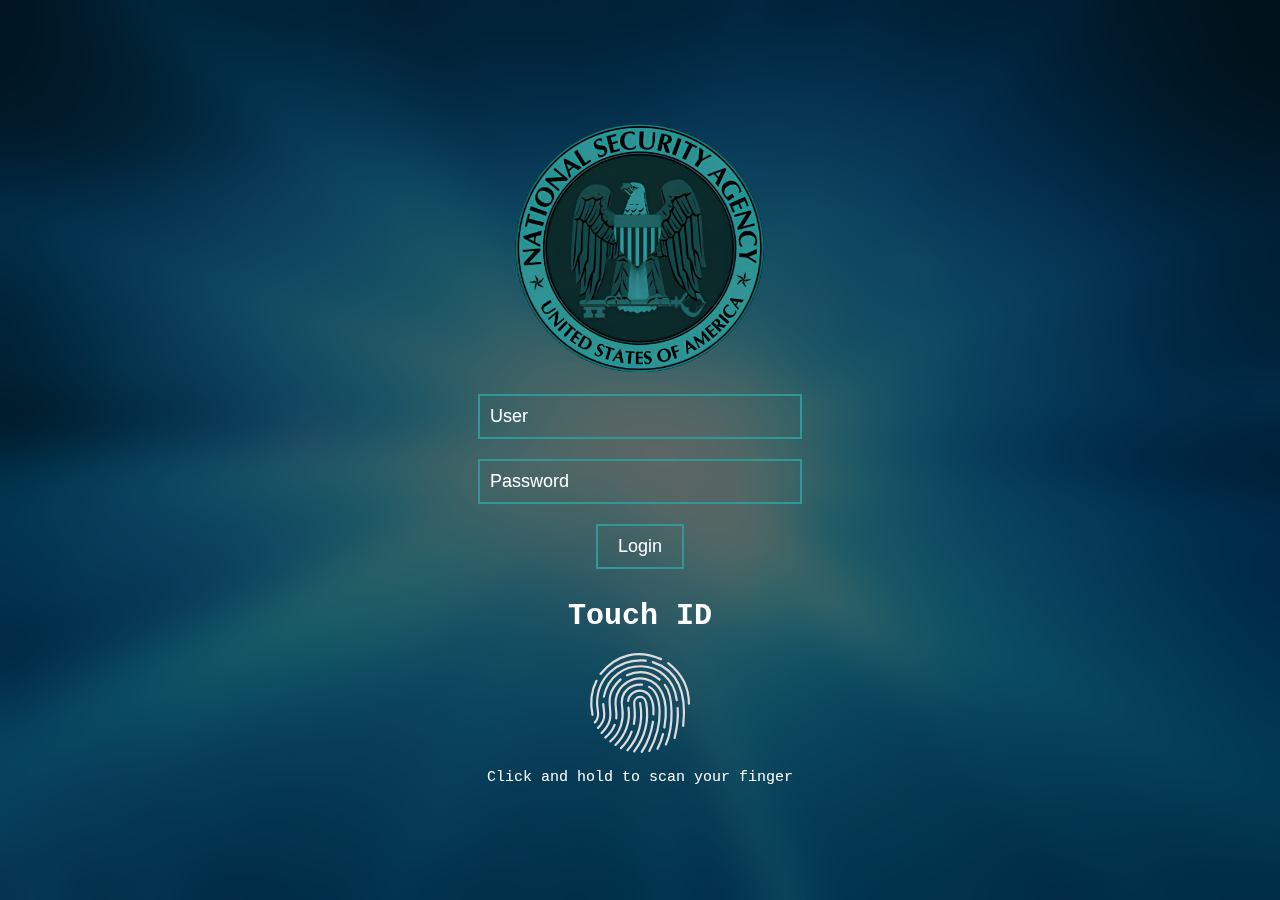
<file: docs/pages/SETUP.html>
<!DOCTYPE html>
<html lang="en">
<head>
  <meta charset="UTF-8">
  <meta name="viewport" content="width=device-width, initial-scale=1.0">
  <title>Tela de Login Hacker</title>
  <link rel="stylesheet" href="/docs/assets/style/SETUP.css">
</head>
<body id="desligar">

<div class="login-screen">
    <div class="bodyLogin">
        <div class="headerLogin">
            <img class="logoHacker" src="/docs/assets/icons/logo security.png" alt="">
        </div> 
        <form class="login-form" id="loginForm">
        <input type="text" id="username" placeholder="User" autocomplete="off" spellcheck="false">
        <input type="password" id="password" placeholder="Password" autocomplete="off">
        <button type="button" id="loginButton">Login</button>
        <div class="error-message" id="errorMessage"></div>
        </form>
        <div class="center">
            <h1 class="titleTouchId">Touch ID</h1>
            <svg class="fingerprint" xmlns="http://www.w3.org/2000/svg" viewBox="-1.5 -1.5 136.63 136.56" width="136.63" height="136.56">
                <path class="original" d="M74.79 8.76C34.79 5.41 8.15 33.6 8.2 67.06c.02 9.4 4.71 18.2-3.08 26.3M95.66 6.84C64.75-6.62 35.16-.37 12.83 27.07m92.5-14.8c18.89 14.55 28.33 31.7 28.3 55.56M7.33 36.48C-.21 51.34-1.78 65.35 1.96 82.91m15.46-24.84c11.03-56.46 92.3-55.76 99.67 4.91M49 29.02c16.4-7.37 31.33-5.39 44.7 5.88m-9.5-23.96c34.23 11.28 46.91 41.4 41.55 86.97M19.31 114.08c5.28-4.5 10.26-10.33 12.77-17.5m-5.93 22.53c15.22-12.49 18.45-31.24 16.52-44.59-5.3-27.22 16.68-33.82 26.82-32.75m-60.06 59c13.42-12.83 7.13-24.08 7.23-32.41m-2.3 39.33C42.6 79.8 7.64 65.8 40.34 34.52m.44 93.96a60.94 60.94 0 0 0 14.6-22.67M33.32 124.1c13.22-12.7 20.85-31.39 17.7-50.9m18.23 60.37c7.88-12.08 13-25.79 15.32-41.2m.55-9.96c2.77-42.91-32.4-36.83-34.59-18.61m63.56 50.8c3.44-14.48 5.28-28.43 4.18-41.01m-27.51 55.7c3.05-6.22 6.01-13.64 7.48-20.15m3.93 14.49c11.26-26.47 9.82-68.08-1.45-81.57m-51.14 89.23c15.1-16.79 21.81-39.44 17.4-64.39m-8.1 66.06c21.14-28.19 18.43-54.84 16.26-66.68-2.17-11.83-16.63-9.3-16.27 1.18.37 10.48 2.53 14.1-.36 27.83m21.1 37.03c20.46-36.82 16.97-79.29-.42-87.57m20.9 55.5c15.34-83.72-60.42-79.88-66.48-38.07-1.34 12.78 2.22 14.56.76 25.71" fill="none" stroke-width="3" stroke="#ddd" stroke-linecap="round" stroke-miterlimit="3"/>
                <linearGradient id="a" x1="49.4%" y1="-3.33%" x2="49.87%" y2="102.85%">
                <stop offset="0%" stop-color="#319897"/>
                <stop offset="90%" stop-color="#319897"/>
                </linearGradient>
                <path class="clone" d="M74.79 8.76C34.79 5.41 8.15 33.6 8.2 67.06c.02 9.4 4.71 18.2-3.08 26.3M95.66 6.84C64.75-6.62 35.16-.37 12.83 27.07m92.5-14.8c18.89 14.55 28.33 31.7 28.3 55.56M7.33 36.48C-.21 51.34-1.78 65.35 1.96 82.91m15.46-24.84c11.03-56.46 92.3-55.76 99.67 4.91M49 29.02c16.4-7.37 31.33-5.39 44.7 5.88m-9.5-23.96c34.23 11.28 46.91 41.4 41.55 86.97M19.31 114.08c5.28-4.5 10.26-10.33 12.77-17.5m-5.93 22.53c15.22-12.49 18.45-31.24 16.52-44.59-5.3-27.22 16.68-33.82 26.82-32.75m-60.06 59c13.42-12.83 7.13-24.08 7.23-32.41m-2.3 39.33C42.6 79.8 7.64 65.8 40.34 34.52m.44 93.96a60.94 60.94 0 0 0 14.6-22.67M33.32 124.1c13.22-12.7 20.85-31.39 17.7-50.9m18.23 60.37c7.88-12.08 13-25.79 15.32-41.2m.55-9.96c2.77-42.91-32.4-36.83-34.59-18.61m63.56 50.8c3.44-14.48 5.28-28.43 4.18-41.01m-27.51 55.7c3.05-6.22 6.01-13.64 7.48-20.15m3.93 14.49c11.26-26.47 9.82-68.08-1.45-81.57m-51.14 89.23c15.1-16.79 21.81-39.44 17.4-64.39m-8.1 66.06c21.14-28.19 18.43-54.84 16.26-66.68-2.17-11.83-16.63-9.3-16.27 1.18.37 10.48 2.53 14.1-.36 27.83m21.1 37.03c20.46-36.82 16.97-79.29-.42-87.57m20.9 55.5c15.34-83.72-60.42-79.88-66.48-38.07-1.34 12.78 2.22 14.56.76 25.71" fill="none" stroke-width="3" stroke="url(#a)" stroke-linecap="round" stroke-miterlimit="3" stroke-dasharray="178" stroke-dashoffset="178"/>
            </svg>
        
            <div class="scan">Click and hold to scan your finger</div>
            <div class="scan-success">SUCCESS</div>
        </div>
    </div>
</div>

<div class="loading-screen">
    <div id="loadingMessage" class="loading-message"></div>
    <div class="loading-bar">
        <div class="loading-bar-fill"></div>
    </div>
</div>

<div class="code-cascade" id="codeCascade"></div>
  
<script src="/docs/assets/script/SETUP.js"></script>
</body>
</html>
</file>
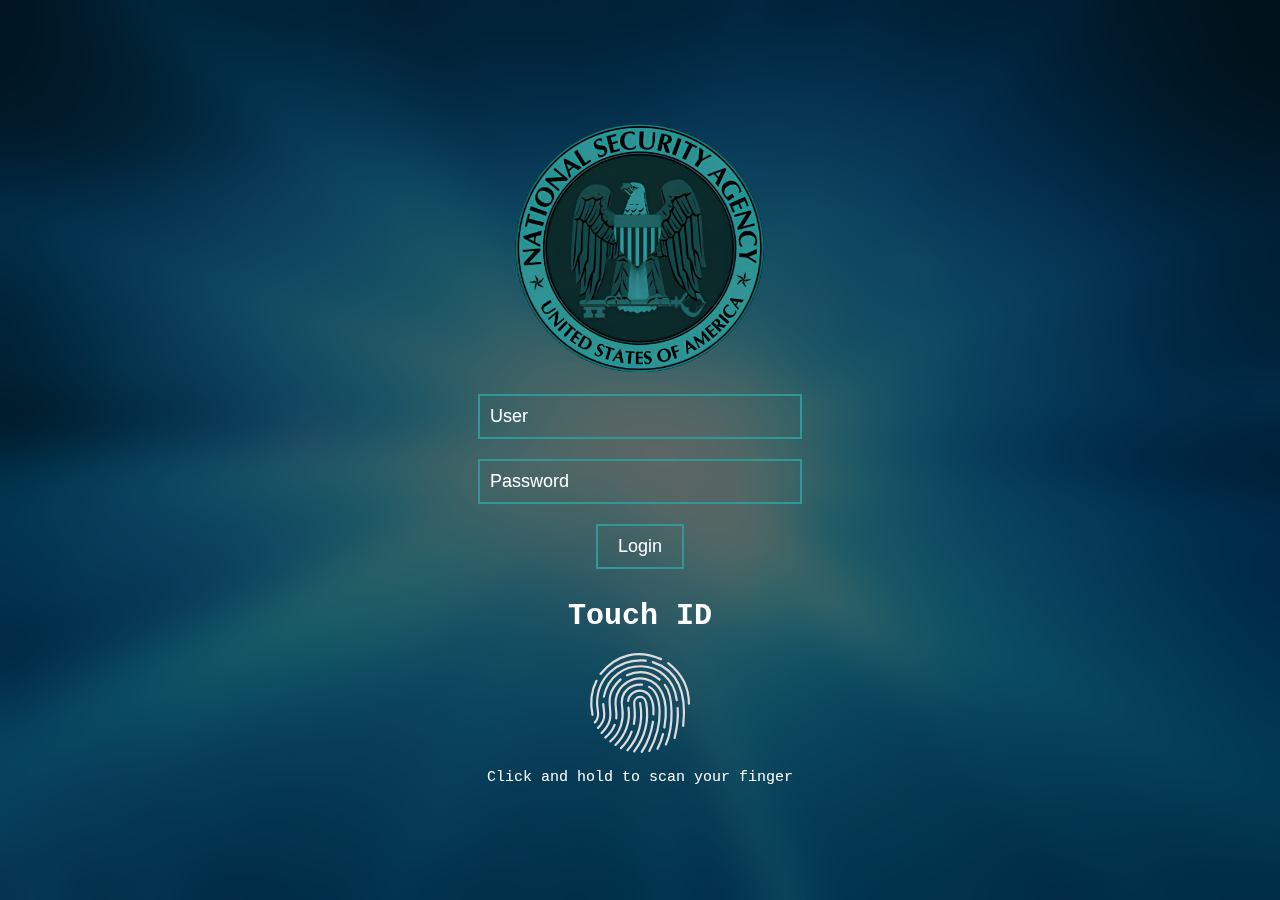
<file: src/pages/SETUP.html>
<!DOCTYPE html>
<html lang="en">
<head>
  <meta charset="UTF-8">
  <meta name="viewport" content="width=device-width, initial-scale=1.0">
  <title>Tela de Login Hacker</title>
  <link rel="stylesheet" href="/src/assets/style/SETUP.css">
</head>
<body id="desligar">

<div class="login-screen">
    <div class="bodyLogin">
        <div class="headerLogin">
            <img class="logoHacker" src="/src/assets/icons/logo security.png" alt="">
        </div> 
        <form class="login-form" id="loginForm">
        <input type="text" id="username" placeholder="User" autocomplete="off" spellcheck="false">
        <input type="password" id="password" placeholder="Password" autocomplete="off">
        <button type="button" id="loginButton">Login</button>
        <div class="error-message" id="errorMessage"></div>
        </form>
        <div class="center">
            <h1 class="titleTouchId">Touch ID</h1>
            <svg class="fingerprint" xmlns="http://www.w3.org/2000/svg" viewBox="-1.5 -1.5 136.63 136.56" width="136.63" height="136.56">
                <path class="original" d="M74.79 8.76C34.79 5.41 8.15 33.6 8.2 67.06c.02 9.4 4.71 18.2-3.08 26.3M95.66 6.84C64.75-6.62 35.16-.37 12.83 27.07m92.5-14.8c18.89 14.55 28.33 31.7 28.3 55.56M7.33 36.48C-.21 51.34-1.78 65.35 1.96 82.91m15.46-24.84c11.03-56.46 92.3-55.76 99.67 4.91M49 29.02c16.4-7.37 31.33-5.39 44.7 5.88m-9.5-23.96c34.23 11.28 46.91 41.4 41.55 86.97M19.31 114.08c5.28-4.5 10.26-10.33 12.77-17.5m-5.93 22.53c15.22-12.49 18.45-31.24 16.52-44.59-5.3-27.22 16.68-33.82 26.82-32.75m-60.06 59c13.42-12.83 7.13-24.08 7.23-32.41m-2.3 39.33C42.6 79.8 7.64 65.8 40.34 34.52m.44 93.96a60.94 60.94 0 0 0 14.6-22.67M33.32 124.1c13.22-12.7 20.85-31.39 17.7-50.9m18.23 60.37c7.88-12.08 13-25.79 15.32-41.2m.55-9.96c2.77-42.91-32.4-36.83-34.59-18.61m63.56 50.8c3.44-14.48 5.28-28.43 4.18-41.01m-27.51 55.7c3.05-6.22 6.01-13.64 7.48-20.15m3.93 14.49c11.26-26.47 9.82-68.08-1.45-81.57m-51.14 89.23c15.1-16.79 21.81-39.44 17.4-64.39m-8.1 66.06c21.14-28.19 18.43-54.84 16.26-66.68-2.17-11.83-16.63-9.3-16.27 1.18.37 10.48 2.53 14.1-.36 27.83m21.1 37.03c20.46-36.82 16.97-79.29-.42-87.57m20.9 55.5c15.34-83.72-60.42-79.88-66.48-38.07-1.34 12.78 2.22 14.56.76 25.71" fill="none" stroke-width="3" stroke="#ddd" stroke-linecap="round" stroke-miterlimit="3"/>
                <linearGradient id="a" x1="49.4%" y1="-3.33%" x2="49.87%" y2="102.85%">
                <stop offset="0%" stop-color="#319897"/>
                <stop offset="90%" stop-color="#319897"/>
                </linearGradient>
                <path class="clone" d="M74.79 8.76C34.79 5.41 8.15 33.6 8.2 67.06c.02 9.4 4.71 18.2-3.08 26.3M95.66 6.84C64.75-6.62 35.16-.37 12.83 27.07m92.5-14.8c18.89 14.55 28.33 31.7 28.3 55.56M7.33 36.48C-.21 51.34-1.78 65.35 1.96 82.91m15.46-24.84c11.03-56.46 92.3-55.76 99.67 4.91M49 29.02c16.4-7.37 31.33-5.39 44.7 5.88m-9.5-23.96c34.23 11.28 46.91 41.4 41.55 86.97M19.31 114.08c5.28-4.5 10.26-10.33 12.77-17.5m-5.93 22.53c15.22-12.49 18.45-31.24 16.52-44.59-5.3-27.22 16.68-33.82 26.82-32.75m-60.06 59c13.42-12.83 7.13-24.08 7.23-32.41m-2.3 39.33C42.6 79.8 7.64 65.8 40.34 34.52m.44 93.96a60.94 60.94 0 0 0 14.6-22.67M33.32 124.1c13.22-12.7 20.85-31.39 17.7-50.9m18.23 60.37c7.88-12.08 13-25.79 15.32-41.2m.55-9.96c2.77-42.91-32.4-36.83-34.59-18.61m63.56 50.8c3.44-14.48 5.28-28.43 4.18-41.01m-27.51 55.7c3.05-6.22 6.01-13.64 7.48-20.15m3.93 14.49c11.26-26.47 9.82-68.08-1.45-81.57m-51.14 89.23c15.1-16.79 21.81-39.44 17.4-64.39m-8.1 66.06c21.14-28.19 18.43-54.84 16.26-66.68-2.17-11.83-16.63-9.3-16.27 1.18.37 10.48 2.53 14.1-.36 27.83m21.1 37.03c20.46-36.82 16.97-79.29-.42-87.57m20.9 55.5c15.34-83.72-60.42-79.88-66.48-38.07-1.34 12.78 2.22 14.56.76 25.71" fill="none" stroke-width="3" stroke="url(#a)" stroke-linecap="round" stroke-miterlimit="3" stroke-dasharray="178" stroke-dashoffset="178"/>
            </svg>
        
            <div class="scan">Click and hold to scan your finger</div>
            <div class="scan-success">SUCCESS</div>
        </div>
    </div>
</div>

<div class="loading-screen">
    <div id="loadingMessage" class="loading-message"></div>
    <div class="loading-bar">
        <div class="loading-bar-fill"></div>
    </div>
</div>

<div class="code-cascade" id="codeCascade"></div>
  
<script src="/src/assets/script/SETUP.js"></script>
</body>
</html>
</file>
<file: docs/assets/style/SETUP.css>
body {
    margin: 0;
    padding: 0;
    background: black;
    color: #319897;
    font-family: "Courier New", Courier, monospace;
    overflow: hidden;
  }
  
  .login-screen {
    position: fixed;
    top: 0;
    left: 0;
    width: 100%;
    height: 100vh;
    background-image: url(/docs/assets/icons/telapcnew.png);
    background-size: cover;
    background-position: center;
    background-repeat: no-repeat;
    color: #319897;
    display: flex;
    flex-direction: column;
    justify-content: center;
    align-items: center;
  }
  
  .headerLogin {
    width: 100%;
    height: 30%;
    display: flex;
    align-items: center;
    justify-content: center;
  }
  
  .titleTouchId {
    color: white;
  }
  
  .logoHacker {
    width: 17rem;
  }
  
  .bodyLogin {
    width: 100%;
    height: 100%;
    display: flex;
    align-items: center;
    justify-content: center;
    flex-direction: row;
    flex-direction: column;
    background-color: rgba(0, 0, 0, 0.6);
    backdrop-filter: blur(20px);
  }
  
  .login-screen h2 {
    margin-bottom: 20px;
  }
  
  .login-form {
    display: flex;
    flex-direction: column;
    align-items: center;
  }
  
  .login-form input {
    background: transparent;
    border: 2px solid #319897;
    color: #319897;
    padding: 10px;
    margin: 10px;
    width: 300px;
    font-size: 18px;
  }
  
  .login-form input:focus {
    outline: none;
    color: white;
  }
  
  input::placeholder {
    color: white;
  }
  
  .login-form button {
    background: transparent;
    border: 2px solid #319897;
    color: white;
    font-size: 18px;
    padding: 10px 20px;
    cursor: pointer;
    margin-top: 10px;
  }
  
  .login-form button:hover {
    background: #319897;
    color: black;
  }
  
  .error-message {
    color: red;
    margin-top: 10px;
    font-size: 14px;
  }
  
  @keyframes scan-animation {
    0% {
      top: 0;
    }
    100% {
      top: 100%;
    }
  }
  
  .loading-screen,
  .code-cascade {
    display: none;
    align-items: center;
    justify-content: center;
  }
  
  .loading-message {
    position: absolute;
    top: 40%;
    font-size: 18px;
    text-align: center;
    animation: fadeInOut 1.5s ease-in-out infinite;
  }
  
  .loading-bar {
    width: 70%;
    height: 20px;
    background: #1d5c5b;
    border: 2px solid #319897;
    overflow: hidden;
    position: relative;
    margin-top: 20px;
  }
  
  .loading-bar-fill {
    width: 0%;
    height: 100%;
    background: linear-gradient(90deg, #319897, #2a8280);
    animation: loading-animation 4s linear forwards;
  }
  
  @keyframes fadeInOut {
    0%,
    100% {
      opacity: 0;
    }
    50% {
      opacity: 1;
    }
  }
  
  @keyframes loading-animation {
    to {
      width: 100%;
    }
  }
  
  .code-cascade span {
    position: absolute;
    color: #319897;
    font-size: 14px;
    writing-mode: vertical-rl;
    animation: fall linear;
  }
  
  @keyframes fall {
    0% {
      top: -100%;
      opacity: 1;
    }
    100% {
      top: 100%;
      opacity: 0;
    }
  }
  
  /*-------- scan------*/
  .inspiration {
    padding: 10px;
    text-align: center;
    text-decoration: none;
    font-family: "Gill Sans", sans-serif;
    font-size: 12px;
    color: #7f7f7f;
  }
  .center {
    display: flex;
    flex-direction: column;
    align-items: center;
    width: 400px;
    user-select: none;
  }
  .center svg.fingerprint path.clone {
    transition: stroke-dashoffset 2s ease-out;
    -webkit-animation: try 2.5s ease-out;
    animation: try 2.5s ease-out;
  }
  .center svg.fingerprint.active {
    transform: scale(0.97);
  }
  .center svg.fingerprint.active path.clone {
    stroke-dashoffset: 0;
  }
  h1 {
    font-size: 30px;
  }
  .scan,
  .scan-success {
    margin-top: 1rem;
    font-size: 15px;
    color: white;
  }
  .scan-success {
    display: none;
  }
  .center .fingerprint {
    width: 100px;
    height: 100px;
    overflow: visible;
  }
  .center.success .scan {
    display: none;
  }
  .center.success .scan-success {
    display: block;
  }
  @-webkit-keyframes try {
    0%,
    100% {
      stroke-dashoffset: 178;
    }
    50% {
      stroke-dashoffset: 100;
    }
  }
  @keyframes try {
    0%,
    100% {
      stroke-dashoffset: 178;
    }
    50% {
      stroke-dashoffset: 100;
    }
  }
</file>
<file: src/assets/style/SETUP.css>
body {
    margin: 0;
    padding: 0;
    background: black;
    color: #319897;
    font-family: "Courier New", Courier, monospace;
    overflow: hidden;
  }
  
  .login-screen {
    position: fixed;
    top: 0;
    left: 0;
    width: 100%;
    height: 100vh;
    background-image: url(/src/assets/icons/telapcnew.png);
    background-size: cover;
    background-position: center;
    background-repeat: no-repeat;
    color: #319897;
    display: flex;
    flex-direction: column;
    justify-content: center;
    align-items: center;
  }
  
  .headerLogin {
    width: 100%;
    height: 30%;
    display: flex;
    align-items: center;
    justify-content: center;
  }
  
  .titleTouchId {
    color: white;
  }
  
  .logoHacker {
    width: 17rem;
  }
  
  .bodyLogin {
    width: 100%;
    height: 100%;
    display: flex;
    align-items: center;
    justify-content: center;
    flex-direction: row;
    flex-direction: column;
    background-color: rgba(0, 0, 0, 0.6);
    backdrop-filter: blur(20px);
  }
  
  .login-screen h2 {
    margin-bottom: 20px;
  }
  
  .login-form {
    display: flex;
    flex-direction: column;
    align-items: center;
  }
  
  .login-form input {
    background: transparent;
    border: 2px solid #319897;
    color: #319897;
    padding: 10px;
    margin: 10px;
    width: 300px;
    font-size: 18px;
  }
  
  .login-form input:focus {
    outline: none;
    color: white;
  }
  
  input::placeholder {
    color: white;
  }
  
  .login-form button {
    background: transparent;
    border: 2px solid #319897;
    color: white;
    font-size: 18px;
    padding: 10px 20px;
    cursor: pointer;
    margin-top: 10px;
  }
  
  .login-form button:hover {
    background: #319897;
    color: black;
  }
  
  .error-message {
    color: red;
    margin-top: 10px;
    font-size: 14px;
  }
  
  @keyframes scan-animation {
    0% {
      top: 0;
    }
    100% {
      top: 100%;
    }
  }
  
  .loading-screen,
  .code-cascade {
    display: none;
    align-items: center;
    justify-content: center;
  }
  
  .loading-message {
    position: absolute;
    top: 40%;
    font-size: 18px;
    text-align: center;
    animation: fadeInOut 1.5s ease-in-out infinite;
  }
  
  .loading-bar {
    width: 70%;
    height: 20px;
    background: #1d5c5b;
    border: 2px solid #319897;
    overflow: hidden;
    position: relative;
    margin-top: 20px;
  }
  
  .loading-bar-fill {
    width: 0%;
    height: 100%;
    background: linear-gradient(90deg, #319897, #2a8280);
    animation: loading-animation 4s linear forwards;
  }
  
  @keyframes fadeInOut {
    0%,
    100% {
      opacity: 0;
    }
    50% {
      opacity: 1;
    }
  }
  
  @keyframes loading-animation {
    to {
      width: 100%;
    }
  }
  
  .code-cascade span {
    position: absolute;
    color: #319897;
    font-size: 14px;
    writing-mode: vertical-rl;
    animation: fall linear;
  }
  
  @keyframes fall {
    0% {
      top: -100%;
      opacity: 1;
    }
    100% {
      top: 100%;
      opacity: 0;
    }
  }
  
  /*-------- scan------*/
  .inspiration {
    padding: 10px;
    text-align: center;
    text-decoration: none;
    font-family: "Gill Sans", sans-serif;
    font-size: 12px;
    color: #7f7f7f;
  }
  .center {
    display: flex;
    flex-direction: column;
    align-items: center;
    width: 400px;
    user-select: none;
  }
  .center svg.fingerprint path.clone {
    transition: stroke-dashoffset 2s ease-out;
    -webkit-animation: try 2.5s ease-out;
    animation: try 2.5s ease-out;
  }
  .center svg.fingerprint.active {
    transform: scale(0.97);
  }
  .center svg.fingerprint.active path.clone {
    stroke-dashoffset: 0;
  }
  h1 {
    font-size: 30px;
  }
  .scan,
  .scan-success {
    margin-top: 1rem;
    font-size: 15px;
    color: white;
  }
  .scan-success {
    display: none;
  }
  .center .fingerprint {
    width: 100px;
    height: 100px;
    overflow: visible;
  }
  .center.success .scan {
    display: none;
  }
  .center.success .scan-success {
    display: block;
  }
  @-webkit-keyframes try {
    0%,
    100% {
      stroke-dashoffset: 178;
    }
    50% {
      stroke-dashoffset: 100;
    }
  }
  @keyframes try {
    0%,
    100% {
      stroke-dashoffset: 178;
    }
    50% {
      stroke-dashoffset: 100;
    }
  }
</file>
